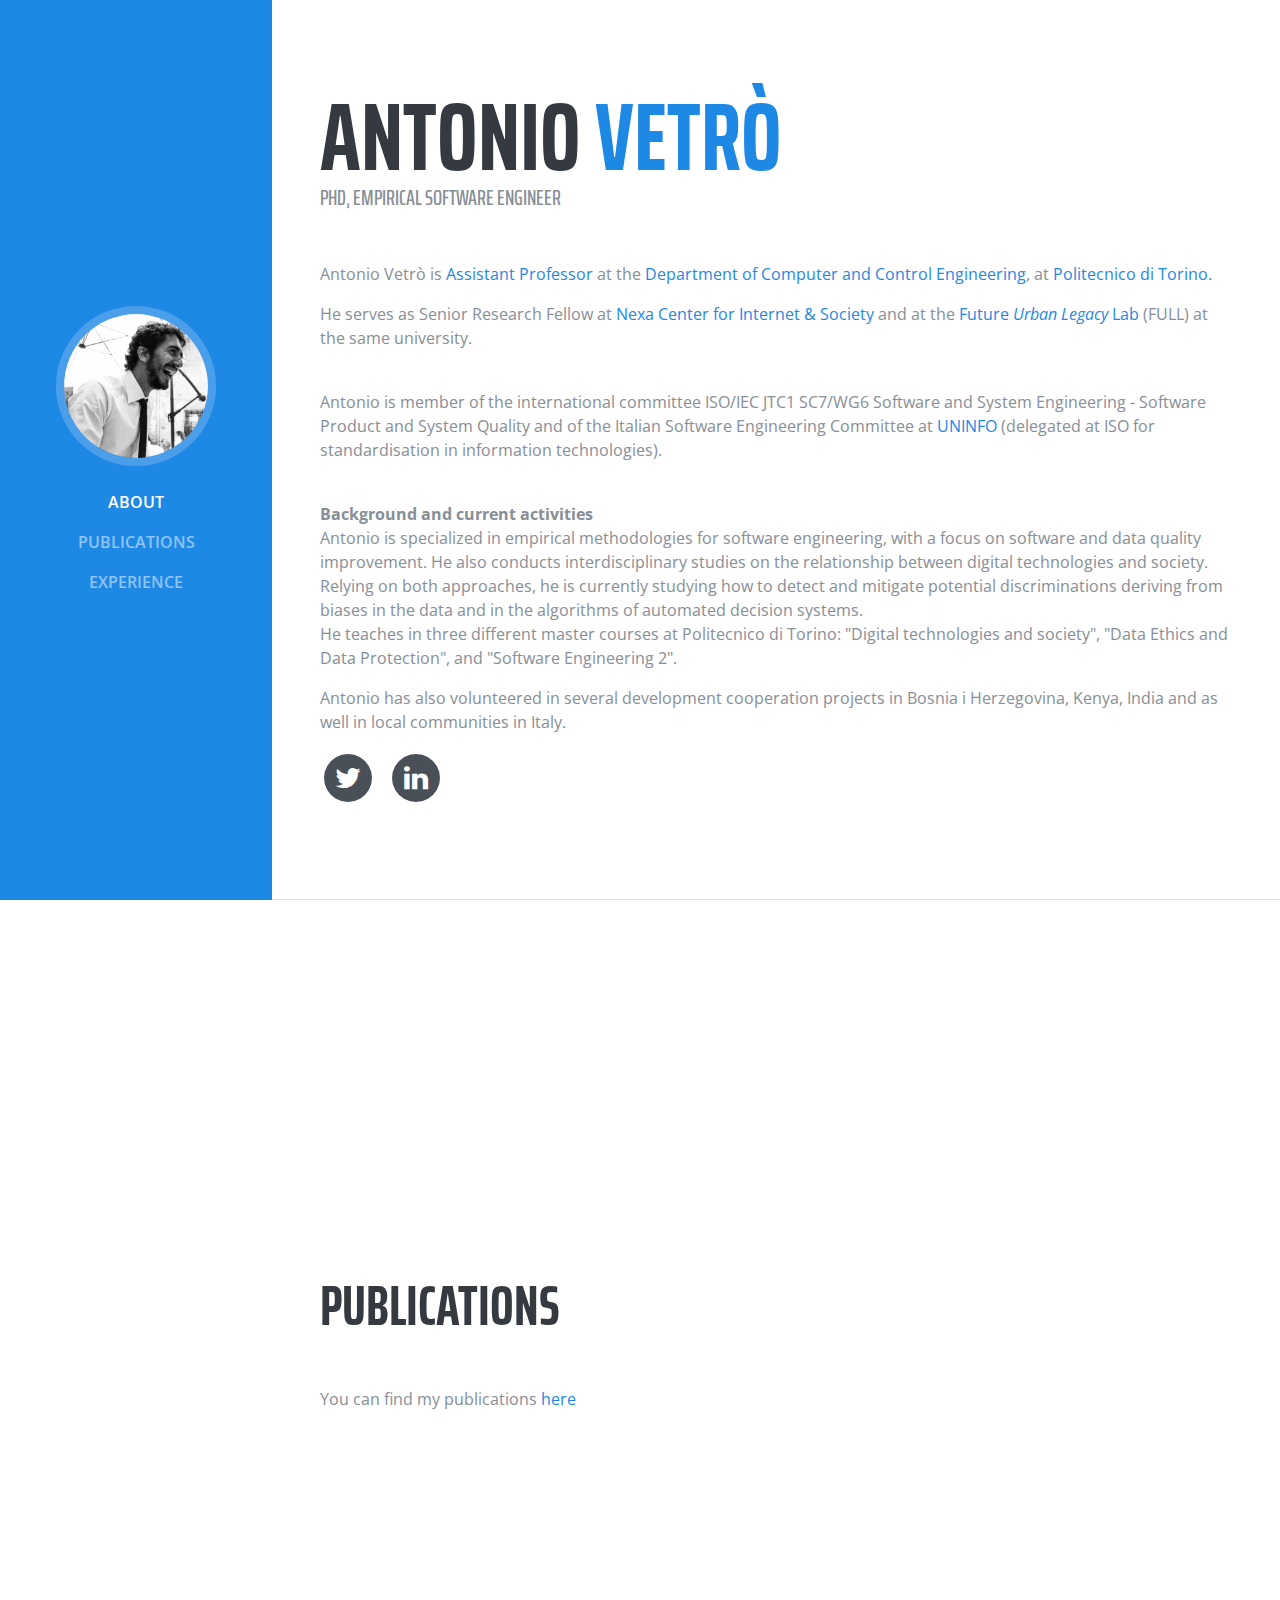
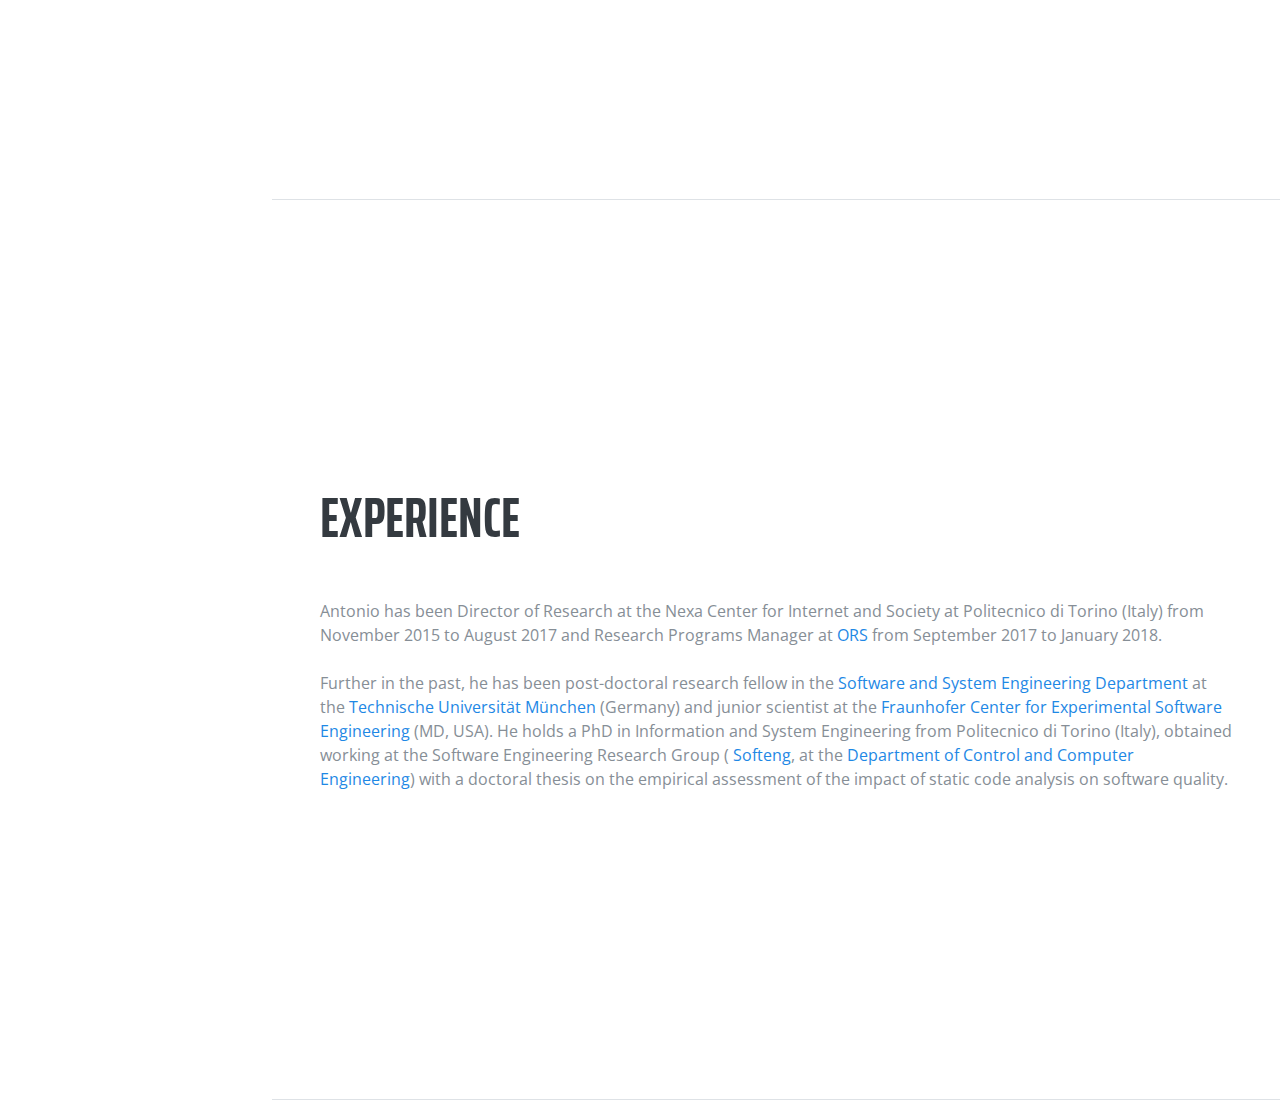
<file: index.html>
<!DOCTYPE html>
<html lang="en">

<head>

  <meta charset="utf-8">
  <meta name="viewport" content="width=device-width, initial-scale=1, shrink-to-fit=no">
  <meta name="description" content="Sito web personale di Antonio Vetrò">
  <meta name="author" content="Antonio Vetrò">

  <!-- Twitter Card data -->
  <meta name="twitter:card" content="summary">
  <meta name="twitter:title" content="Page Title">
  <meta name="twitter:description" content="Sito web personale di Antonio Vetrò">
  <!-- Twitter Summary card images must be at least 120x120px -->
  <meta name="twitter:image" content="">

  <!-- Open Graph data -->
  <meta property="og:title" content="Antonio Vetrò" />
  <meta property="og:url" content="http://www.antoniovetro.it" />
  <meta property="og:image" content="" />
  <meta property="og:description" content="Sito web personale di Antonio Vetrò" />
  <meta property="og:site_name" content="antoniovetro" />


  <title>Antonio Vetrò</title>

  <!-- Bootstrap core CSS -->
  <link href="vendor/bootstrap/css/bootstrap.min.css" rel="stylesheet">

  <!-- Custom fonts for this template -->
  <link href="https://fonts.googleapis.com/css?family=Saira+Extra+Condensed:100,200,300,400,500,600,700,800,900" rel="stylesheet">
  <link href="https://fonts.googleapis.com/css?family=Open+Sans:300,300i,400,400i,600,600i,700,700i,800,800i" rel="stylesheet">
  <link href="vendor/font-awesome/css/font-awesome.min.css" rel="stylesheet">
  <link href="vendor/devicons/css/devicons.min.css" rel="stylesheet">
  <link href="vendor/simple-line-icons/css/simple-line-icons.css" rel="stylesheet">

  <!-- Custom styles for this template -->
  <link href="css/resume.css" rel="stylesheet">

</head>

<body id="page-top">

  <nav class="navbar navbar-expand-lg navbar-dark bg-primary fixed-top" id="sideNav">
    <a class="navbar-brand js-scroll-trigger" href="#page-top">
      <span class="d-block d-lg-none">Antonio Vetrò</span>
      <span class="d-none d-lg-block">
        <img class="img-fluid img-profile rounded-circle mx-auto mb-2" src="img/profile.jpg" alt="">
      </span>
    </a>
    <button class="navbar-toggler" type="button" data-toggle="collapse" data-target="#navbarSupportedContent" aria-controls="navbarSupportedContent"
      aria-expanded="false" aria-label="Toggle navigation">
      <span class="navbar-toggler-icon"></span>
    </button>
    <div class="collapse navbar-collapse" id="navbarSupportedContent">
      <ul class="navbar-nav">
        <li class="nav-item">
          <a class="nav-link js-scroll-trigger" href="#about">About</a>
        </li>
        <li class="nav-item">
          <a class="nav-link js-scroll-trigger" href="#publications">Publications</a>
        </li>
        <li class="nav-item">
          <a class="nav-link js-scroll-trigger" href="#experience">Experience</a>
        </li>
        <!--<li class="nav-item">
          <a class="nav-link js-scroll-trigger" href="#education">Education</a>
        </li>-->
      </ul>
    </div>
  </nav>

  <div class="container-fluid p-0">


    <!-- ======================= -->
    <!--  Personal info section  -->
    <section class="resume-section p-3 p-lg-5 d-flex d-column" id="about">
      <div class="my-auto">
        <h1 class="mb-0">Antonio
          <span class="text-primary">Vetrò</span>
        </h1>
        <div class="subheading mb-5">PhD, Empirical Software Engineer
      
        </div>
        <p class="mb-5">
          <p>Antonio Vetrò is <a href="https://www.dauin.polito.it/personale/scheda/(nominativo)/antonio.vetro" target="new">Assistant Professor</a> at the <a href="http://www.dauin.polito.it/" target="new">
            Department of Computer and Control Engineering</a>, at <a href="https://www.polito.it">Politecnico di Torino.</a>
            </p>
            
            <div class=""> 
          
              <p>
            He serves as Senior Research Fellow at
            <a href="https://nexa.polito.it/about>"> Nexa Center for Internet &amp; Society</a> and at the
            <a href="https://full.polito.it/">Future
              <i>Urban Legacy</i> Lab</a> (FULL) at the same university. <br> <br>
              <p> Antonio is member of the international committee ISO/IEC JTC1 SC7/WG6 Software and System Engineering - Software Product and System Quality and of the Italian
                Software Engineering Committee at
                <a href="http://www.uninfo.it/">UNINFO</a> (delegated at ISO for standardisation in information technologies).
              </p>
        </br>

        </div>
        <p>
          <b> Background and current activities</b> </br>
          Antonio is specialized in empirical methodologies for software engineering, with a focus on software and data quality improvement.
          He also conducts interdisciplinary studies on the relationship between digital technologies and society. 
          Relying on both approaches, he is currently studying  how to detect and mitigate 
          potential discriminations deriving from biases in the data and in the algorithms of automated decision systems. </br>
          He teaches in three different master courses at Politecnico di Torino: "Digital technologies and society", 
          "Data Ethics and Data Protection", and "Software Engineering 2".
        </br>
      </p> 
      <p>
         Antonio has also volunteered in several development cooperation projects in Bosnia i Herzegovina, Kenya, India and as well in local communities in Italy.
          </p>

          <!--
            <p>You can access his <a href="https://server-nexa.polito.it/avetro/Publications/publications.html" target=new> Publications</a>, or consult his <a href="https://server-nexa.polito.it/avetro/cv_vetro_en.pdf" target="new">Curriculum Vitae</a>  and his <a href="https://server-nexa.polito.it/avetro/track_record_vetro.pdf" target=new>Track Record</a>  .</p>
          -->
        </p>
        <ul class="list-inline list-social-icons mb-0">
          <!--<li class="list-inline-item">
            <a href="#">
              <span class="fa-stack fa-lg">
                <i class="fa fa-circle fa-stack-2x"></i>
                <i class="fa fa-facebook fa-stack-1x fa-inverse"></i>
              </span>
            </a>
          </li>-->
          <li class="list-inline-item">
            <a target="new" href="https://twitter.com/phisaz">
              <span class="fa-stack fa-lg">
                <i class="fa fa-circle fa-stack-2x"></i>
                <i class="fa fa-twitter fa-stack-1x fa-inverse"></i>
              </span>
            </a>
          </li>
          <li class="list-inline-item">
            <a target="new" href="https://www.linkedin.com/in/antoniovetro/">
              <span class="fa-stack fa-lg">
                <i class="fa fa-circle fa-stack-2x"></i>
                <i class="fa fa-linkedin fa-stack-1x fa-inverse"></i>
              </span>
            </a>
          </li>
          <!--<li class="list-inline-item">
            <a target="new" href="https://github.com/phisaz">
              <span class="fa-stack fa-lg">
                <i class="fa fa-circle fa-stack-2x"></i>
                <i class="fa fa-github fa-stack-1x fa-inverse"></i>
              </span>
            </a>
          </li>
        -->
        </ul>
      </div>
    </section>

    <!-- ======================= -->
    <!--   Publications Section  -->
    <section class="resume-section p-3 p-lg-5 d-flex flex-column" id="publications">
      <div class="my-auto">
        <h2 class="mb-5">publications</h2>
        <p>You can find my publications
          <a href="publications.html">here</a>
        </p>
      </div>
    </section>



    <!-- ======================= -->
    <!--   Experience Section    -->
    <section class="resume-section p-3 p-lg-5 d-flex flex-column" id="experience">
      <div class="my-auto">
        <h2 class="mb-5">Experience</h2>

        <!-- first job -->
        <!--<div class="resume-item d-flex flex-column flex-md-row mb-5">
          <div class="resume-content mr-auto">
            <h3 class="mb-0">RUOLO</h3>
            <div class="subheading mb-3">AZIENDA</div>
            <p>descrizione</p>
          </div>
          <div class="resume-date text-md-right">
            <span class="text-primary">March 2013 - Present</span>
          </div>
        </div>-->
        Antonio has been Director of Research at the Nexa Center for Internet and Society at Politecnico di Torino (Italy) from November 2015 to August 2017 and  Research Programs Manager
        at <a href="http://www.ors.it/index.php/en/">ORS</a> from September 2017 to January 2018.</br></br>
         Further in the past, he has been post-doctoral research fellow in the
        <a href="http://www22.in.tum.de/startseite/">Software and System Engineering Department </a> at the
        <a href="https://www.tum.de/">Technische Universität München </a> (Germany) and junior scientist at the
        <a href="https://www.cese.fraunhofer.org/">Fraunhofer Center for Experimental Software Engineering </a> (MD, USA). He holds a PhD in Information and System
        Engineering from Politecnico di Torino (Italy), obtained working at the Software Engineering Research Group (
        <a href="http://softeng.polito.it/">Softeng</a>, at the
        <a href="http://www.dauin.polito.it/"> Department of Control and Computer Engineering</a>) with a doctoral thesis on the empirical assessment of the impact
        of static code analysis on software quality.</br></br>
  

      </div>
    </section>


    <!-- ======================= -->
    <!--    Education Section    -->
    <!--<section class="resume-section p-3 p-lg-5 d-flex flex-column" id="education">
      <div class="my-auto">
        <h2 class="mb-5">Education</h2>

        <div class="resume-item d-flex flex-column flex-md-row mb-5">
          <div class="resume-content mr-auto">
            <h3 class="mb-0">UNIVERSITY</h3>
            <div class="subheading mb-3">Bachelor of Science</div>
            <div>Computer Science - Web Development</div>
            <p>grade</p>
          </div>
          <div class="resume-date text-md-right">
            <span class="text-primary">August 2006 - May 2010</span>
          </div>
        </div>

      </div>
    </section>-->

  </div>

  <!-- Bootstrap core JavaScript -->
  <script src="vendor/jquery/jquery.min.js"></script>
  <script src="vendor/bootstrap/js/bootstrap.bundle.min.js"></script>

  <!-- Plugin JavaScript -->
  <script src="vendor/jquery-easing/jquery.easing.min.js"></script>

  <!-- Custom scripts for this template -->
  <script src="js/resume.min.js"></script>

</body>

</html>
</file>
<file: vendor/simple-line-icons/css/simple-line-icons.css>
@font-face {
  font-family: 'simple-line-icons';
  src: url('../fonts/Simple-Line-Icons.eot?v=2.4.0');
  src: url('../fonts/Simple-Line-Icons.eot?v=2.4.0#iefix') format('embedded-opentype'), url('../fonts/Simple-Line-Icons.woff2?v=2.4.0') format('woff2'), url('../fonts/Simple-Line-Icons.ttf?v=2.4.0') format('truetype'), url('../fonts/Simple-Line-Icons.woff?v=2.4.0') format('woff'), url('../fonts/Simple-Line-Icons.svg?v=2.4.0#simple-line-icons') format('svg');
  font-weight: normal;
  font-style: normal;
}
/*
 Use the following CSS code if you want to have a class per icon.
 Instead of a list of all class selectors, you can use the generic [class*="icon-"] selector, but it's slower:
*/
.icon-user,
.icon-people,
.icon-user-female,
.icon-user-follow,
.icon-user-following,
.icon-user-unfollow,
.icon-login,
.icon-logout,
.icon-emotsmile,
.icon-phone,
.icon-call-end,
.icon-call-in,
.icon-call-out,
.icon-map,
.icon-location-pin,
.icon-direction,
.icon-directions,
.icon-compass,
.icon-layers,
.icon-menu,
.icon-list,
.icon-options-vertical,
.icon-options,
.icon-arrow-down,
.icon-arrow-left,
.icon-arrow-right,
.icon-arrow-up,
.icon-arrow-up-circle,
.icon-arrow-left-circle,
.icon-arrow-right-circle,
.icon-arrow-down-circle,
.icon-check,
.icon-clock,
.icon-plus,
.icon-minus,
.icon-close,
.icon-event,
.icon-exclamation,
.icon-organization,
.icon-trophy,
.icon-screen-smartphone,
.icon-screen-desktop,
.icon-plane,
.icon-notebook,
.icon-mustache,
.icon-mouse,
.icon-magnet,
.icon-energy,
.icon-disc,
.icon-cursor,
.icon-cursor-move,
.icon-crop,
.icon-chemistry,
.icon-speedometer,
.icon-shield,
.icon-screen-tablet,
.icon-magic-wand,
.icon-hourglass,
.icon-graduation,
.icon-ghost,
.icon-game-controller,
.icon-fire,
.icon-eyeglass,
.icon-envelope-open,
.icon-envelope-letter,
.icon-bell,
.icon-badge,
.icon-anchor,
.icon-wallet,
.icon-vector,
.icon-speech,
.icon-puzzle,
.icon-printer,
.icon-present,
.icon-playlist,
.icon-pin,
.icon-picture,
.icon-handbag,
.icon-globe-alt,
.icon-globe,
.icon-folder-alt,
.icon-folder,
.icon-film,
.icon-feed,
.icon-drop,
.icon-drawer,
.icon-docs,
.icon-doc,
.icon-diamond,
.icon-cup,
.icon-calculator,
.icon-bubbles,
.icon-briefcase,
.icon-book-open,
.icon-basket-loaded,
.icon-basket,
.icon-bag,
.icon-action-undo,
.icon-action-redo,
.icon-wrench,
.icon-umbrella,
.icon-trash,
.icon-tag,
.icon-support,
.icon-frame,
.icon-size-fullscreen,
.icon-size-actual,
.icon-shuffle,
.icon-share-alt,
.icon-share,
.icon-rocket,
.icon-question,
.icon-pie-chart,
.icon-pencil,
.icon-note,
.icon-loop,
.icon-home,
.icon-grid,
.icon-graph,
.icon-microphone,
.icon-music-tone-alt,
.icon-music-tone,
.icon-earphones-alt,
.icon-earphones,
.icon-equalizer,
.icon-like,
.icon-dislike,
.icon-control-start,
.icon-control-rewind,
.icon-control-play,
.icon-control-pause,
.icon-control-forward,
.icon-control-end,
.icon-volume-1,
.icon-volume-2,
.icon-volume-off,
.icon-calendar,
.icon-bulb,
.icon-chart,
.icon-ban,
.icon-bubble,
.icon-camrecorder,
.icon-camera,
.icon-cloud-download,
.icon-cloud-upload,
.icon-envelope,
.icon-eye,
.icon-flag,
.icon-heart,
.icon-info,
.icon-key,
.icon-link,
.icon-lock,
.icon-lock-open,
.icon-magnifier,
.icon-magnifier-add,
.icon-magnifier-remove,
.icon-paper-clip,
.icon-paper-plane,
.icon-power,
.icon-refresh,
.icon-reload,
.icon-settings,
.icon-star,
.icon-symbol-female,
.icon-symbol-male,
.icon-target,
.icon-credit-card,
.icon-paypal,
.icon-social-tumblr,
.icon-social-twitter,
.icon-social-facebook,
.icon-social-instagram,
.icon-social-linkedin,
.icon-social-pinterest,
.icon-social-github,
.icon-social-google,
.icon-social-reddit,
.icon-social-skype,
.icon-social-dribbble,
.icon-social-behance,
.icon-social-foursqare,
.icon-social-soundcloud,
.icon-social-spotify,
.icon-social-stumbleupon,
.icon-social-youtube,
.icon-social-dropbox,
.icon-social-vkontakte,
.icon-social-steam {
  font-family: 'simple-line-icons';
  speak: none;
  font-style: normal;
  font-weight: normal;
  font-variant: normal;
  text-transform: none;
  line-height: 1;
  /* Better Font Rendering =========== */
  -webkit-font-smoothing: antialiased;
  -moz-osx-font-smoothing: grayscale;
}
.icon-user:before {
  content: "\e005";
}
.icon-people:before {
  content: "\e001";
}
.icon-user-female:before {
  content: "\e000";
}
.icon-user-follow:before {
  content: "\e002";
}
.icon-user-following:before {
  content: "\e003";
}
.icon-user-unfollow:before {
  content: "\e004";
}
.icon-login:before {
  content: "\e066";
}
.icon-logout:before {
  content: "\e065";
}
.icon-emotsmile:before {
  content: "\e021";
}
.icon-phone:before {
  content: "\e600";
}
.icon-call-end:before {
  content: "\e048";
}
.icon-call-in:before {
  content: "\e047";
}
.icon-call-out:before {
  content: "\e046";
}
.icon-map:before {
  content: "\e033";
}
.icon-location-pin:before {
  content: "\e096";
}
.icon-direction:before {
  content: "\e042";
}
.icon-directions:before {
  content: "\e041";
}
.icon-compass:before {
  content: "\e045";
}
.icon-layers:before {
  content: "\e034";
}
.icon-menu:before {
  content: "\e601";
}
.icon-list:before {
  content: "\e067";
}
.icon-options-vertical:before {
  content: "\e602";
}
.icon-options:before {
  content: "\e603";
}
.icon-arrow-down:before {
  content: "\e604";
}
.icon-arrow-left:before {
  content: "\e605";
}
.icon-arrow-right:before {
  content: "\e606";
}
.icon-arrow-up:before {
  content: "\e607";
}
.icon-arrow-up-circle:before {
  content: "\e078";
}
.icon-arrow-left-circle:before {
  content: "\e07a";
}
.icon-arrow-right-circle:before {
  content: "\e079";
}
.icon-arrow-down-circle:before {
  content: "\e07b";
}
.icon-check:before {
  content: "\e080";
}
.icon-clock:before {
  content: "\e081";
}
.icon-plus:before {
  content: "\e095";
}
.icon-minus:before {
  content: "\e615";
}
.icon-close:before {
  content: "\e082";
}
.icon-event:before {
  content: "\e619";
}
.icon-exclamation:before {
  content: "\e617";
}
.icon-organization:before {
  content: "\e616";
}
.icon-trophy:before {
  content: "\e006";
}
.icon-screen-smartphone:before {
  content: "\e010";
}
.icon-screen-desktop:before {
  content: "\e011";
}
.icon-plane:before {
  content: "\e012";
}
.icon-notebook:before {
  content: "\e013";
}
.icon-mustache:before {
  content: "\e014";
}
.icon-mouse:before {
  content: "\e015";
}
.icon-magnet:before {
  content: "\e016";
}
.icon-energy:before {
  content: "\e020";
}
.icon-disc:before {
  content: "\e022";
}
.icon-cursor:before {
  content: "\e06e";
}
.icon-cursor-move:before {
  content: "\e023";
}
.icon-crop:before {
  content: "\e024";
}
.icon-chemistry:before {
  content: "\e026";
}
.icon-speedometer:before {
  content: "\e007";
}
.icon-shield:before {
  content: "\e00e";
}
.icon-screen-tablet:before {
  content: "\e00f";
}
.icon-magic-wand:before {
  content: "\e017";
}
.icon-hourglass:before {
  content: "\e018";
}
.icon-graduation:before {
  content: "\e019";
}
.icon-ghost:before {
  content: "\e01a";
}
.icon-game-controller:before {
  content: "\e01b";
}
.icon-fire:before {
  content: "\e01c";
}
.icon-eyeglass:before {
  content: "\e01d";
}
.icon-envelope-open:before {
  content: "\e01e";
}
.icon-envelope-letter:before {
  content: "\e01f";
}
.icon-bell:before {
  content: "\e027";
}
.icon-badge:before {
  content: "\e028";
}
.icon-anchor:before {
  content: "\e029";
}
.icon-wallet:before {
  content: "\e02a";
}
.icon-vector:before {
  content: "\e02b";
}
.icon-speech:before {
  content: "\e02c";
}
.icon-puzzle:before {
  content: "\e02d";
}
.icon-printer:before {
  content: "\e02e";
}
.icon-present:before {
  content: "\e02f";
}
.icon-playlist:before {
  content: "\e030";
}
.icon-pin:before {
  content: "\e031";
}
.icon-picture:before {
  content: "\e032";
}
.icon-handbag:before {
  content: "\e035";
}
.icon-globe-alt:before {
  content: "\e036";
}
.icon-globe:before {
  content: "\e037";
}
.icon-folder-alt:before {
  content: "\e039";
}
.icon-folder:before {
  content: "\e089";
}
.icon-film:before {
  content: "\e03a";
}
.icon-feed:before {
  content: "\e03b";
}
.icon-drop:before {
  content: "\e03e";
}
.icon-drawer:before {
  content: "\e03f";
}
.icon-docs:before {
  content: "\e040";
}
.icon-doc:before {
  content: "\e085";
}
.icon-diamond:before {
  content: "\e043";
}
.icon-cup:before {
  content: "\e044";
}
.icon-calculator:before {
  content: "\e049";
}
.icon-bubbles:before {
  content: "\e04a";
}
.icon-briefcase:before {
  content: "\e04b";
}
.icon-book-open:before {
  content: "\e04c";
}
.icon-basket-loaded:before {
  content: "\e04d";
}
.icon-basket:before {
  content: "\e04e";
}
.icon-bag:before {
  content: "\e04f";
}
.icon-action-undo:before {
  content: "\e050";
}
.icon-action-redo:before {
  content: "\e051";
}
.icon-wrench:before {
  content: "\e052";
}
.icon-umbrella:before {
  content: "\e053";
}
.icon-trash:before {
  content: "\e054";
}
.icon-tag:before {
  content: "\e055";
}
.icon-support:before {
  content: "\e056";
}
.icon-frame:before {
  content: "\e038";
}
.icon-size-fullscreen:before {
  content: "\e057";
}
.icon-size-actual:before {
  content: "\e058";
}
.icon-shuffle:before {
  content: "\e059";
}
.icon-share-alt:before {
  content: "\e05a";
}
.icon-share:before {
  content: "\e05b";
}
.icon-rocket:before {
  content: "\e05c";
}
.icon-question:before {
  content: "\e05d";
}
.icon-pie-chart:before {
  content: "\e05e";
}
.icon-pencil:before {
  content: "\e05f";
}
.icon-note:before {
  content: "\e060";
}
.icon-loop:before {
  content: "\e064";
}
.icon-home:before {
  content: "\e069";
}
.icon-grid:before {
  content: "\e06a";
}
.icon-graph:before {
  content: "\e06b";
}
.icon-microphone:before {
  content: "\e063";
}
.icon-music-tone-alt:before {
  content: "\e061";
}
.icon-music-tone:before {
  content: "\e062";
}
.icon-earphones-alt:before {
  content: "\e03c";
}
.icon-earphones:before {
  content: "\e03d";
}
.icon-equalizer:before {
  content: "\e06c";
}
.icon-like:before {
  content: "\e068";
}
.icon-dislike:before {
  content: "\e06d";
}
.icon-control-start:before {
  content: "\e06f";
}
.icon-control-rewind:before {
  content: "\e070";
}
.icon-control-play:before {
  content: "\e071";
}
.icon-control-pause:before {
  content: "\e072";
}
.icon-control-forward:before {
  content: "\e073";
}
.icon-control-end:before {
  content: "\e074";
}
.icon-volume-1:before {
  content: "\e09f";
}
.icon-volume-2:before {
  content: "\e0a0";
}
.icon-volume-off:before {
  content: "\e0a1";
}
.icon-calendar:before {
  content: "\e075";
}
.icon-bulb:before {
  content: "\e076";
}
.icon-chart:before {
  content: "\e077";
}
.icon-ban:before {
  content: "\e07c";
}
.icon-bubble:before {
  content: "\e07d";
}
.icon-camrecorder:before {
  content: "\e07e";
}
.icon-camera:before {
  content: "\e07f";
}
.icon-cloud-download:before {
  content: "\e083";
}
.icon-cloud-upload:before {
  content: "\e084";
}
.icon-envelope:before {
  content: "\e086";
}
.icon-eye:before {
  content: "\e087";
}
.icon-flag:before {
  content: "\e088";
}
.icon-heart:before {
  content: "\e08a";
}
.icon-info:before {
  content: "\e08b";
}
.icon-key:before {
  content: "\e08c";
}
.icon-link:before {
  content: "\e08d";
}
.icon-lock:before {
  content: "\e08e";
}
.icon-lock-open:before {
  content: "\e08f";
}
.icon-magnifier:before {
  content: "\e090";
}
.icon-magnifier-add:before {
  content: "\e091";
}
.icon-magnifier-remove:before {
  content: "\e092";
}
.icon-paper-clip:before {
  content: "\e093";
}
.icon-paper-plane:before {
  content: "\e094";
}
.icon-power:before {
  content: "\e097";
}
.icon-refresh:before {
  content: "\e098";
}
.icon-reload:before {
  content: "\e099";
}
.icon-settings:before {
  content: "\e09a";
}
.icon-star:before {
  content: "\e09b";
}
.icon-symbol-female:before {
  content: "\e09c";
}
.icon-symbol-male:before {
  content: "\e09d";
}
.icon-target:before {
  content: "\e09e";
}
.icon-credit-card:before {
  content: "\e025";
}
.icon-paypal:before {
  content: "\e608";
}
.icon-social-tumblr:before {
  content: "\e00a";
}
.icon-social-twitter:before {
  content: "\e009";
}
.icon-social-facebook:before {
  content: "\e00b";
}
.icon-social-instagram:before {
  content: "\e609";
}
.icon-social-linkedin:before {
  content: "\e60a";
}
.icon-social-pinterest:before {
  content: "\e60b";
}
.icon-social-github:before {
  content: "\e60c";
}
.icon-social-google:before {
  content: "\e60d";
}
.icon-social-reddit:before {
  content: "\e60e";
}
.icon-social-skype:before {
  content: "\e60f";
}
.icon-social-dribbble:before {
  content: "\e00d";
}
.icon-social-behance:before {
  content: "\e610";
}
.icon-social-foursqare:before {
  content: "\e611";
}
.icon-social-soundcloud:before {
  content: "\e612";
}
.icon-social-spotify:before {
  content: "\e613";
}
.icon-social-stumbleupon:before {
  content: "\e614";
}
.icon-social-youtube:before {
  content: "\e008";
}
.icon-social-dropbox:before {
  content: "\e00c";
}
.icon-social-vkontakte:before {
  content: "\e618";
}
.icon-social-steam:before {
  content: "\e620";
}
</file>
<file: css/resume.css>
body {
  font-family: 'Open Sans', serif;
  padding-top: 54px;
  color: #868e96; }

@media (min-width: 992px) {
  body {
    padding-top: 0;
    padding-left: 17rem; } }
h1,
h2,
h3,
h4,
h5,
h6 {
  font-family: 'Saira Extra Condensed', serif;
  font-weight: 700;
  text-transform: uppercase;
  color: #343a40; }

h1 {
  font-size: 6rem;
  line-height: 5.5rem; }

h2 {
  font-size: 3.5rem; }

.subheading {
  text-transform: uppercase;
  font-weight: 500;
  font-family: 'Saira Extra Condensed', serif;
  font-size: 1.35rem; }

.list-social-icons a {
  color: #495057; }
  .list-social-icons a:hover {
    color: #1E88E5; }
  .list-social-icons a .fa-lg {
    font-size: 1.75rem; }

.list-icons {
  font-size: 3rem; }
  .list-icons .list-inline-item i:hover {
    color: #1E88E5; }

#sideNav .navbar-nav .nav-item .nav-link {
  font-weight: 600;
  text-transform: uppercase; }

@media (min-width: 992px) {
  #sideNav {
    text-align: center;
    position: fixed;
    top: 0;
    left: 0;
    display: flex;
    flex-direction: column;
    width: 17rem;
    height: 100vh; }
    #sideNav .navbar-brand {
      display: flex;
      margin: auto auto 0;
      padding: 0.5rem; }
      #sideNav .navbar-brand .img-profile {
        max-width: 10rem;
        max-height: 10rem;
        border: 0.5rem solid rgba(255, 255, 255, 0.2); }
    #sideNav .navbar-collapse {
      display: flex;
      align-items: flex-start;
      flex-grow: 0;
      width: 100%;
      margin-bottom: auto; }
      #sideNav .navbar-collapse .navbar-nav {
        flex-direction: column;
        width: 100%; }
        #sideNav .navbar-collapse .navbar-nav .nav-item {
          display: block; }
          #sideNav .navbar-collapse .navbar-nav .nav-item .nav-link {
            display: block; } }
section.resume-section {
  border-bottom: 1px solid #dee2e6;
  padding-top: 5rem !important;
  padding-bottom: 5rem !important; }
  section.resume-section .resume-item .resume-date {
    min-width: none; }

@media (min-width: 768px) {
  section.resume-section {
    min-height: 100vh; }
    section.resume-section .resume-item .resume-date {
      min-width: 18rem; } }
@media (min-width: 992px) {
  section.resume-section {
    padding-top: 3rem !important;
    padding-bottom: 3rem !important; } }
.bg-primary {
  background-color: #1E88E5 !important; }

.text-primary {
  color: #1E88E5 !important; }

a {
  color: #1E88E5; }
  a:hover, a:focus, a:active {
    color: #1360a4; }

/*# sourceMappingURL=resume.css.map */
</file>
<file: vendor/devicons/css/devicons.min.css>
/*!
 *  Devicons 1.8.0 made by Theodore Vorillas / http://vorillaz.com 
 */
@font-face{font-family:devicons;src:url(../fonts/devicons.eot?xqxft6);src:url(../fonts/devicons.eot?#iefixxqxft6) format("embedded-opentype"),url(../fonts/devicons.woff?xqxft6) format("woff"),url(../fonts/devicons.ttf?xqxft6) format("truetype"),url(../fonts/devicons.svg?xqxft6#devicons) format("svg");font-weight:400;font-style:normal}.devicons{font-family:devicons;speak:none;font-style:normal;font-weight:400;font-variant:normal;text-transform:none;line-height:1;-webkit-font-smoothing:antialiased;-moz-osx-font-smoothing:grayscale}.devicons-git:before{content:"\e602"}.devicons-git_compare:before{content:"\e628"}.devicons-git_branch:before{content:"\e625"}.devicons-git_commit:before{content:"\e629"}.devicons-git_pull_request:before{content:"\e626"}.devicons-git_merge:before{content:"\e627"}.devicons-bitbucket:before{content:"\e603"}.devicons-github_alt:before{content:"\e608"}.devicons-github_badge:before{content:"\e609"}.devicons-github:before{content:"\e60a"}.devicons-github_full:before{content:"\e617"}.devicons-java:before{content:"\e638"}.devicons-ruby:before{content:"\e639"}.devicons-scala:before{content:"\e637"}.devicons-python:before{content:"\e63c"}.devicons-go:before{content:"\e624"}.devicons-ruby_on_rails:before{content:"\e63b"}.devicons-django:before{content:"\e61d"}.devicons-markdown:before{content:"\e63e"}.devicons-php:before{content:"\e63d"}.devicons-mysql:before{content:"\e604"}.devicons-streamline:before{content:"\e605"}.devicons-database:before{content:"\e606"}.devicons-laravel:before{content:"\e63f"}.devicons-javascript:before{content:"\e64e"}.devicons-angular:before{content:"\e653"}.devicons-backbone:before{content:"\e652"}.devicons-coffeescript:before{content:"\e651"}.devicons-jquery:before{content:"\e650"}.devicons-modernizr:before{content:"\e620"}.devicons-jquery_ui:before{content:"\e654"}.devicons-ember:before{content:"\e61b"}.devicons-dojo:before{content:"\e61c"}.devicons-nodejs:before{content:"\e619"}.devicons-nodejs_small:before{content:"\e618"}.devicons-javascript_shield:before{content:"\e64f"}.devicons-bootstrap:before{content:"\e647"}.devicons-sass:before{content:"\e64b"}.devicons-css3_full:before{content:"\e64a"}.devicons-css3:before{content:"\e649"}.devicons-html5:before{content:"\e636"}.devicons-html5_multimedia:before{content:"\e632"}.devicons-html5_device_access:before{content:"\e633"}.devicons-html5_3d_effects:before{content:"\e635"}.devicons-html5_connectivity:before{content:"\e634"}.devicons-ghost_small:before{content:"\e614"}.devicons-ghost:before{content:"\e61f"}.devicons-magento:before{content:"\e640"}.devicons-joomla:before{content:"\e641"}.devicons-jekyll_small:before{content:"\e60d"}.devicons-drupal:before{content:"\e642"}.devicons-wordpress:before{content:"\e60b"}.devicons-grunt:before{content:"\e64c"}.devicons-bower:before{content:"\e64d"}.devicons-npm:before{content:"\e61e"}.devicons-yahoo_small:before{content:"\e62b"}.devicons-yahoo:before{content:"\e615"}.devicons-bing_small:before{content:"\e600"}.devicons-windows:before{content:"\e60f"}.devicons-linux:before{content:"\e612"}.devicons-ubuntu:before{content:"\e63a"}.devicons-android:before{content:"\e60e"}.devicons-apple:before{content:"\e611"}.devicons-appstore:before{content:"\e613"}.devicons-phonegap:before{content:"\e630"}.devicons-blackberry:before{content:"\e623"}.devicons-stackoverflow:before{content:"\e610"}.devicons-techcrunch:before{content:"\e62c"}.devicons-codrops:before{content:"\e62f"}.devicons-css_tricks:before{content:"\e601"}.devicons-smashing_magazine:before{content:"\e62d"}.devicons-netmagazine:before{content:"\e62e"}.devicons-codepen:before{content:"\e616"}.devicons-cssdeck:before{content:"\e62a"}.devicons-hackernews:before{content:"\e61a"}.devicons-dropbox:before{content:"\e607"}.devicons-google_drive:before{content:"\e631"}.devicons-visualstudio:before{content:"\e60c"}.devicons-unity_small:before{content:"\e621"}.devicons-raspberry_pi:before{content:"\e622"}.devicons-chrome:before{content:"\e643"}.devicons-ie:before{content:"\e644"}.devicons-firefox:before{content:"\e645"}.devicons-opera:before{content:"\e646"}.devicons-safari:before{content:"\e648"}.devicons-swift:before{content:"\e655"}.devicons-symfony:before{content:"\e656"}.devicons-symfony_badge:before{content:"\e657"}.devicons-less:before{content:"\e658"}.devicons-stylus:before{content:"\e659"}.devicons-trello:before{content:"\e65a"}.devicons-atlassian:before{content:"\e65b"}.devicons-jira:before{content:"\e65c"}.devicons-envato:before{content:"\e65d"}.devicons-snap_svg:before{content:"\e65e"}.devicons-raphael:before{content:"\e65f"}.devicons-google_analytics:before{content:"\e660"}.devicons-compass:before{content:"\e661"}.devicons-onedrive:before{content:"\e662"}.devicons-gulp:before{content:"\e663"}.devicons-atom:before{content:"\e664"}.devicons-cisco:before{content:"\e665"}.devicons-nancy:before{content:"\e666"}.devicons-clojure:before{content:"\e668"}.devicons-clojure_alt:before{content:"\e66a"}.devicons-perl:before{content:"\e669"}.devicons-celluloid:before{content:"\e66b"}.devicons-w3c:before{content:"\e66c"}.devicons-redis:before{content:"\e66d"}.devicons-postgresql:before{content:"\e66e"}.devicons-webplatform:before{content:"\e66f"}.devicons-jenkins:before{content:"\e667"}.devicons-requirejs:before{content:"\e670"}.devicons-opensource:before{content:"\e671"}.devicons-typo3:before{content:"\e672"}.devicons-uikit:before{content:"\e673"}.devicons-doctrine:before{content:"\e674"}.devicons-groovy:before{content:"\e675"}.devicons-nginx:before{content:"\e676"}.devicons-haskell:before{content:"\e677"}.devicons-zend:before{content:"\e678"}.devicons-gnu:before{content:"\e679"}.devicons-yeoman:before{content:"\e67a"}.devicons-heroku:before{content:"\e67b"}.devicons-debian:before{content:"\e67d"}.devicons-travis:before{content:"\e67e"}.devicons-dotnet:before{content:"\e67f"}.devicons-codeigniter:before{content:"\e680"}.devicons-javascript_badge:before{content:"\e681"}.devicons-yii:before{content:"\e682"}.devicons-msql_server:before{content:"\e67c"}.devicons-composer:before{content:"\e683"}.devicons-krakenjs_badge:before{content:"\e684"}.devicons-krakenjs:before{content:"\e685"}.devicons-mozilla:before{content:"\e686"}.devicons-firebase:before{content:"\e687"}.devicons-sizzlejs:before{content:"\e688"}.devicons-creativecommons:before{content:"\e689"}.devicons-creativecommons_badge:before{content:"\e68a"}.devicons-mitlicence:before{content:"\e68b"}.devicons-senchatouch:before{content:"\e68c"}.devicons-bugsense:before{content:"\e68d"}.devicons-extjs:before{content:"\e68e"}.devicons-mootools_badge:before{content:"\e68f"}.devicons-mootools:before{content:"\e690"}.devicons-ruby_rough:before{content:"\e691"}.devicons-komodo:before{content:"\e692"}.devicons-coda:before{content:"\e693"}.devicons-bintray:before{content:"\e694"}.devicons-terminal:before{content:"\e695"}.devicons-code:before{content:"\e696"}.devicons-responsive:before{content:"\e697"}.devicons-dart:before{content:"\e698"}.devicons-aptana:before{content:"\e699"}.devicons-mailchimp:before{content:"\e69a"}.devicons-netbeans:before{content:"\e69b"}.devicons-dreamweaver:before{content:"\e69c"}.devicons-brackets:before{content:"\e69d"}.devicons-eclipse:before{content:"\e69e"}.devicons-cloud9:before{content:"\e69f"}.devicons-scrum:before{content:"\e6a0"}.devicons-prolog:before{content:"\e6a1"}.devicons-terminal_badge:before{content:"\e6a2"}.devicons-code_badge:before{content:"\e6a3"}.devicons-mongodb:before{content:"\e6a4"}.devicons-meteor:before{content:"\e6a5"}.devicons-meteorfull:before{content:"\e6a6"}.devicons-fsharp:before{content:"\e6a7"}.devicons-rust:before{content:"\e6a8"}.devicons-ionic:before{content:"\e6a9"}.devicons-sublime:before{content:"\e6aa"}.devicons-appcelerator:before{content:"\e6ab"}.devicons-asterisk:before{content:"\e6ac"}.devicons-aws:before{content:"\e6ad"}.devicons-digital-ocean:before{content:"\e6ae"}.devicons-dlang:before{content:"\e6af"}.devicons-docker:before{content:"\e6b0"}.devicons-erlang:before{content:"\e6b1"}.devicons-google-cloud-platform:before{content:"\e6b2"}.devicons-grails:before{content:"\e6b3"}.devicons-illustrator:before{content:"\e6b4"}.devicons-intellij:before{content:"\e6b5"}.devicons-materializecss:before{content:"\e6b6"}.devicons-openshift:before{content:"\e6b7"}.devicons-photoshop:before{content:"\e6b8"}.devicons-rackspace:before{content:"\e6b9"}.devicons-react:before{content:"\e6ba"}.devicons-redhat:before{content:"\e6bb"}.devicons-scriptcs:before{content:"\e6bc"}.devicons-sqllite:before{content:"\e6c4"}.devicons-vim:before{content:"\e6c5"}
</file>
